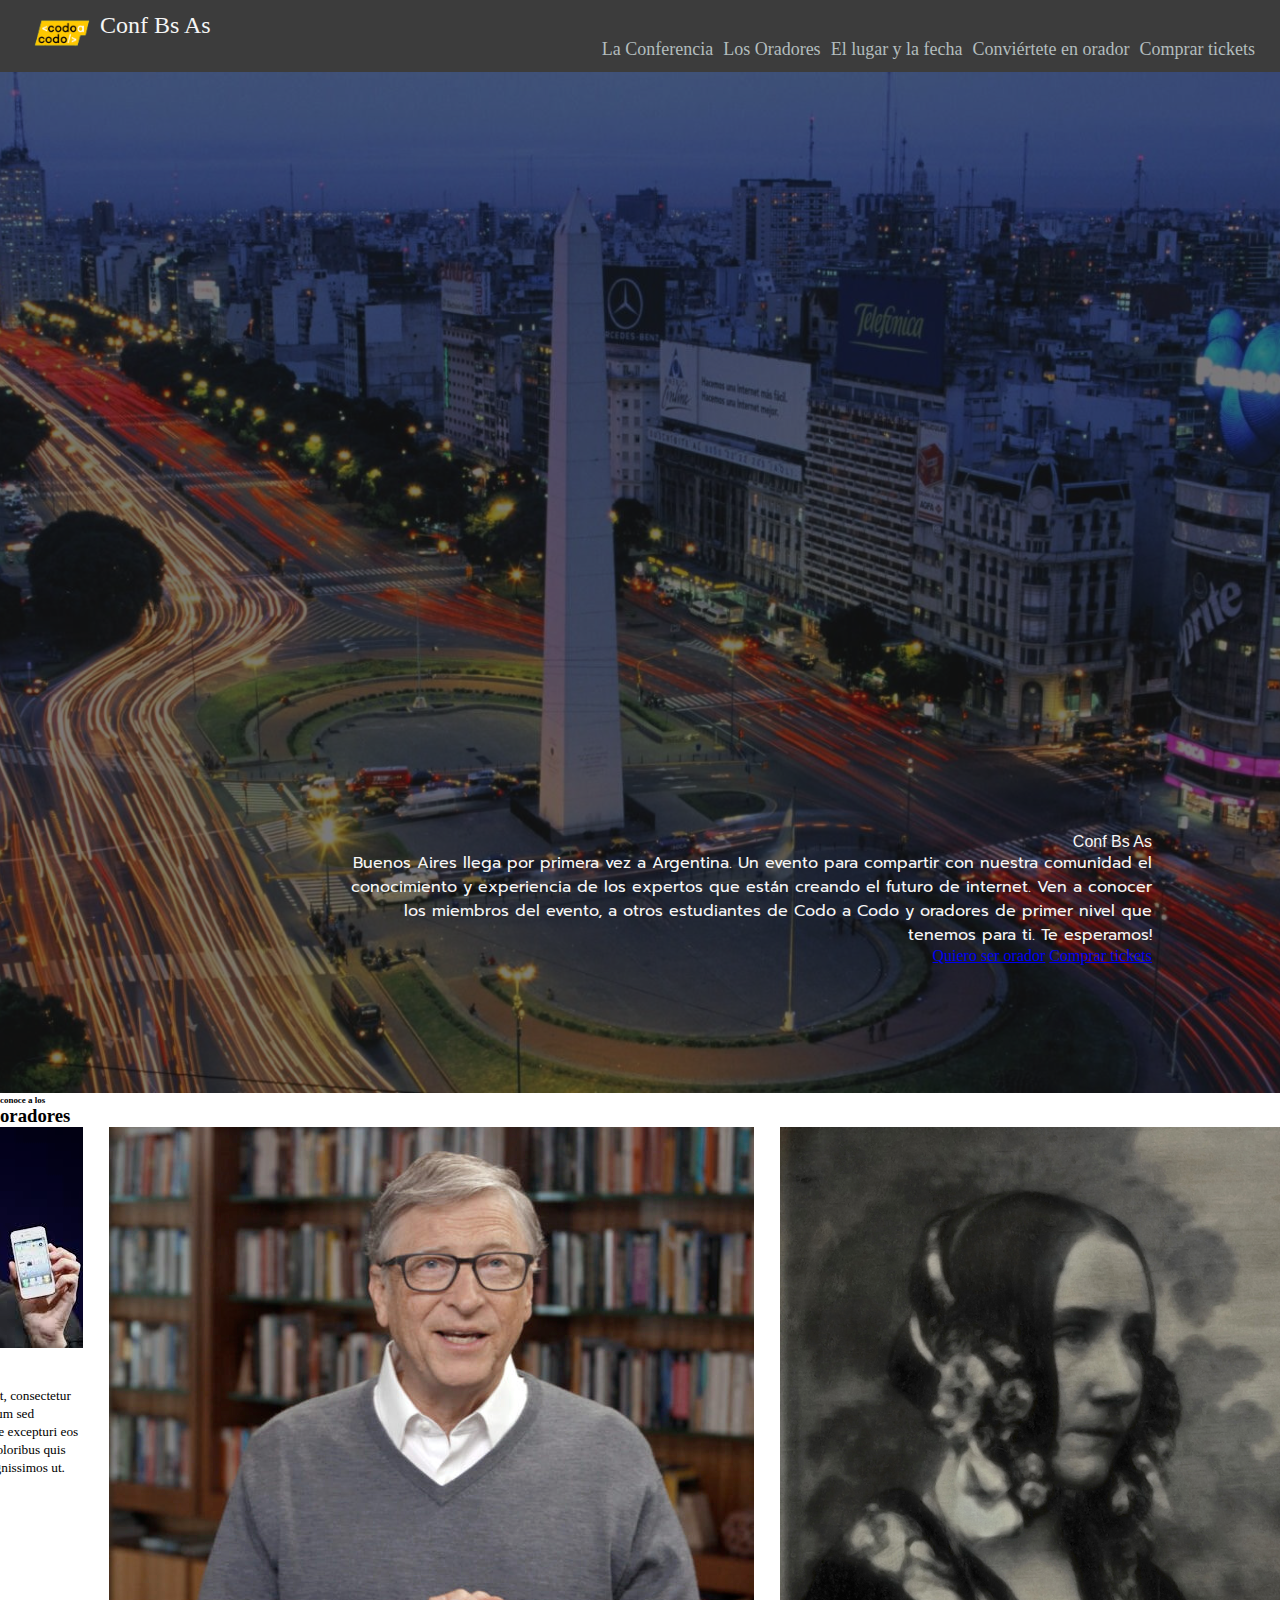
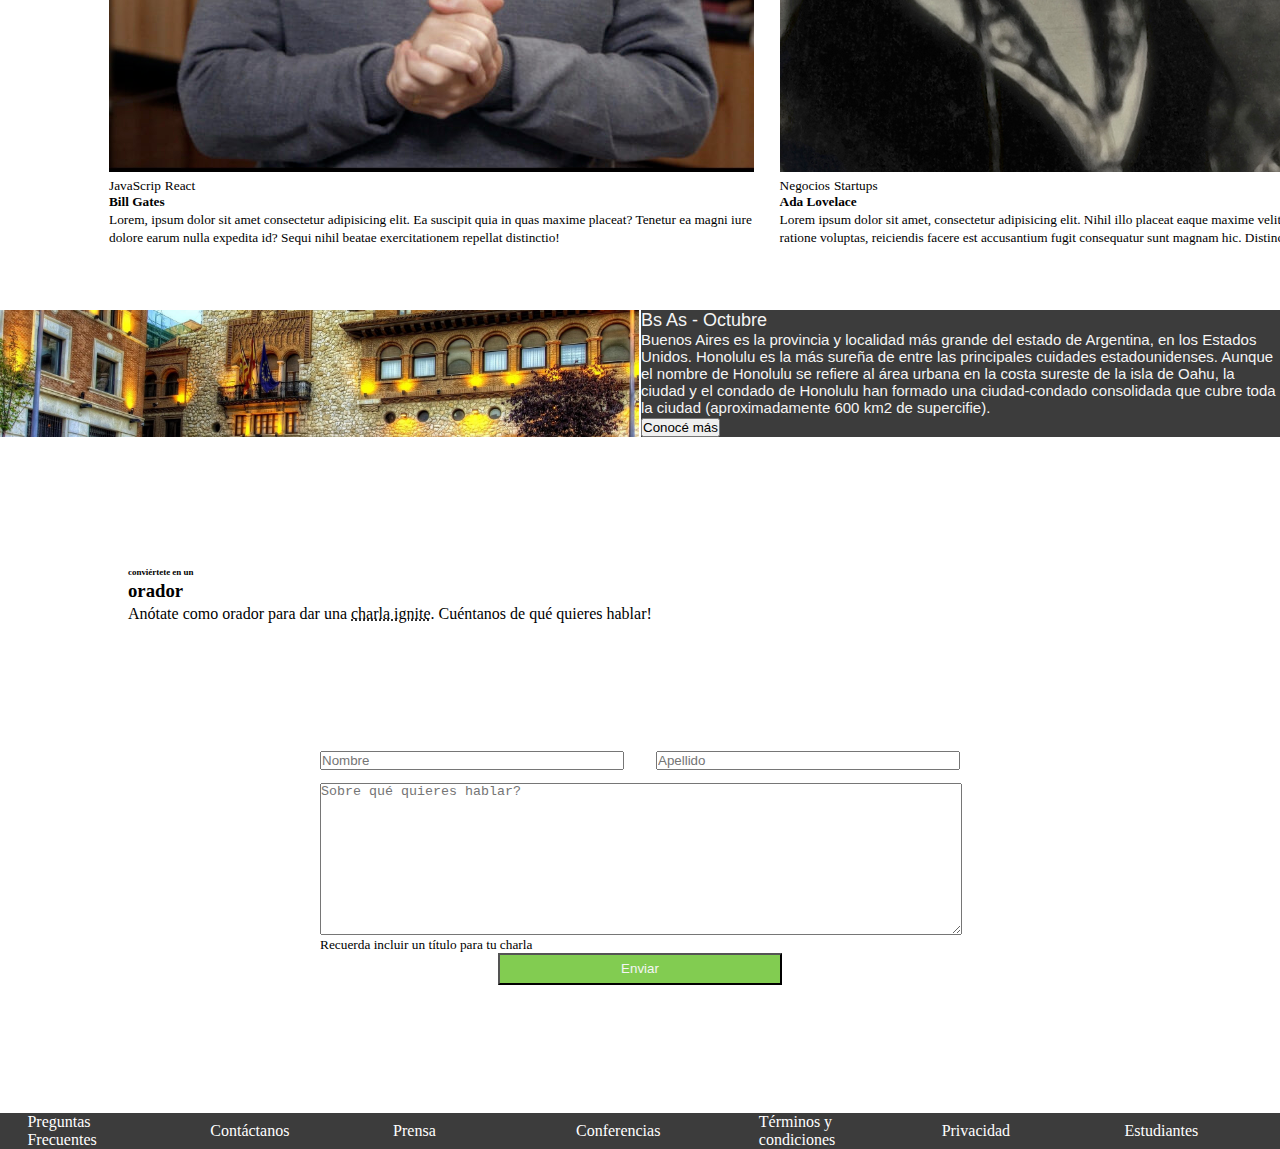
<file: index.html>
<!DOCTYPE html>
<html lang="en">

<head>
    <meta charset="UTF-8">
    <meta http-equiv="X-UA-Compatible" content="IE=edge">
    <meta name="viewport" content="width=device-width, initial-scale=1, shirnk-tofit=no">
    <!-- CSS only -->
    <link href="https://cdn.jsdelivr.net/npm/bootstrap@5.2.0/dist/css/bootstrap.min.css" rel="stylesheet"
        integrity="sha384-gH2yIJqKdNHPEq0n4Mqa/HGKIhSkIHeL5AyhkYV8i59U5AR6csBvApHHNl/vI1Bx" crossorigin="anonymous">
    <link rel="stylesheet" href="style.css">
    <title>Integrador</title>

</head>

<body>
    <header>
        <div>
            <li><img class="header-img" src="imagenes/codoacodo.png"  style="width: 75px" alt="logo-cac"href="index.html"></li>
            <li><a class="header-link-img" href="index.html">Conf Bs As</a></li>
        </div>
        <nav>
            <ul >
                <li><a  aria-current="page" href="index.html">La Conferencia</a></li>
                <li><a  href="#oradores">Los Oradores</a></li>
                <li><a  href="#publicidad">El lugar y la fecha</a></li>
                <li><a  href="#convOradoador">Conviértete en orador</a></li>
                <li><a  class="text-success" href="tickets.html">Comprar tickets</a></li>
            </ul>
        </nav>
    </header>

    <main>
        <!--BANNER-->
        <section>
            <div class="banner">
                <div>
                    <p class="p4 fs-1 ">Conf Bs As</p>
                    <p class="p2">Buenos Aires llega por primera vez a Argentina. Un evento para compartir con nuestra comunidad el conocimiento y experiencia de los expertos que están creando el futuro de internet. Ven a conocer los miembros del evento, a otros estudiantes de Codo a Codo y oradores de primer nivel que tenemos para ti. Te esperamos!</p>
                </div>
                <div class="buton">
                    <a type="button" href="#convOradoador" class="btn btn-outline-light " data-bs-toggle="button" autocomplete="off">Quiero ser orador</a>
                    <a type="button" href="tickets.html" class="btn btn-success ">Comprar tickets</a>
                    </div>
                </div>
                </div>
            </div>
        </section>
        <!--CARTAS ORADORES-->
        <section class="Lideres" id="oradores">
        <div class="d-flex flex-column align-items-center my-4">
            <h6 class="mb-0 text-uppercase"><small> conoce a los</small></h6>
            <h3 class="text-uppercase">oradores</h3>
        </div>
        <div container>
            <div class="trio-cards">
            <div  class="col-sm-3">
                <div class="card">
                    <img src="imagenes/steve.png" class="card-img-top h-100" alt="card-img-top">
                    <div class="card-body">
                    <span class="badge bg-warning text-dark"><small>JavaScrip</small></span>
                    <span class="badge bg-info text-light"><small>React</small></span>
                    <h5 class="card-title">Steve Jobs</h5>
                    <p class="card-text"></p><small class="text-muted">Lorem ipsum dolor sit amet, consectetur adipisicing elit. Esse laborum sed praesentium optio similique excepturi eos natus eius, earum iusto? Doloribus quis deleniti placeat! Animi, dignissimos ut. Cumque, sequi rem.</small>
                    </div>
                </div>
            </div>
            <div  class="col-sm-3">
                <div class="card">
                    <img src="imagenes/bill.png"  class="card-img-top h-100"  alt="card-img-top">
                    <div class="card-body">
                    <span class="badge bg-warning text-dark"><small>JavaScrip</small></span>
                    <span class="badge bg-info text-light"><small>React</small></span>
                        <h5 class="card-title"> Bill Gates </h5>

                        <p class="card-text"></p><small class="text-muted">Lorem, ipsum dolor sit amet consectetur adipisicing elit. Ea suscipit quia in quas maxime placeat? Tenetur ea magni iure dolore earum nulla expedita id? Sequi nihil beatae exercitationem repellat distinctio!</small>
                    </div>
                </div>
            </div>
            <div  class="col-sm-3">
                <div class="card">
                    <img src="imagenes/ada.png" class="card-img-top h-100" alt="card-img-top">
                    <div class="card-body">
                    <span class="badge bg-secondary text-light"><small>Negocios</small> </span>
                    <span class="badge bg-danger text-light"><small>Startups</small> </span>
                        <h5 class="card-title"> Ada Lovelace </h5>
                        <p class="card-text"></p> <small class="text-muted">Lorem ipsum dolor sit amet, consectetur adipisicing elit. Nihil illo placeat eaque maxime velit cupiditate officia tenetur ratione voluptas, reiciendis facere est accusantium fugit consequatur sunt magnam hic. Distinctio, porro!</small>
                    </div>
                </div>
            </div>
            </div>
        </div>
        </section>
        <!--BS AS OCTUBRE-->
        <div class="imagen"></div>
        <aside>
            <div  class="publicidad" id="publicidad">
                <div class="imagen"></div>
                <div class="col-6 c-art texto-publicidad">
                    <div class="container py-3">
                        <p class="fs-4 fw-bolder p4">Bs As - Octubre</p>
                        <p class="card-text p3 fst-italic">Buenos Aires es la provincia y localidad más grande del estado de Argentina, en los Estados Unidos. Honolulu es la más sureña de entre las principales cuidades estadounidenses. Aunque el nombre de Honolulu se refiere al área urbana en la costa sureste de la isla de Oahu, la ciudad y el condado de Honolulu han formado una ciudad-condado consolidada que cubre toda la ciudad (aproximadamente 600 km2 de supercifie).</p>
                        <button type="button" class="btn btn-outline-light float-right" data-bs-toggle="button" autocomplete="off">Conocé más</button>
                    </div>
                </div>
            </div>
        </aside>        
        <!--Titulo intermedio-->
        <section class="text-center">
            <div class="tite-card">
                <h6 class="mb-0 text-uppercase"><small> conviértete en un</small></h6>
                <h3 class="text-uppercase">orador</h3>
                <p class="fs-6">Anótate como orador para dar una <abbr title="attribute" >charla ignite</abbr>. Cuéntanos de qué quieres hablar!</p>
            </div>
        </section>
        <!--formulario-->
        <seccion class="formulario" id="convOradoador">
            <form action="">
                <div class="form-name-surname">
                    <input type="text" class="form-control" placeholder="Nombre" aria-label="Nombre">
                    <input type="text" class="form-control" placeholder="Apellido" aria-label="Apellido">
                </div>
                <textarea name="" id="" class="form-control" placeholder="Sobre qué quieres hablar?"  cols="30" rows="10" ></textarea>
                    
                <p class="text-muted"><small>Recuerda incluir un título para tu charla</small> </p>
                <div class="boton-enviar-form"><button class="btn c-btn" type="button">Enviar</button></div>
            </form>
        </seccion>
    </main>
    <footer>
            <ul class="mb-0">
                <li><a  href="#">Preguntas  Frecuentes</a></li>
                <li><a href="#">Contáctanos</a></li>
                <li><a href="#">Prensa</a></li>
                <li><a href="#">Conferencias</a></li>
                <li><a href="#">Términos y condiciones</a></li>
                <li><a href="#">Privacidad</a></li>
                <li><a href="#">Estudiantes</a></li>
            </ul>
    </footer>
    <!-- JavaScript Bundle with Popper -->
    <script src="https://cdn.jsdelivr.net/npm/bootstrap@5.2.1/dist/js/bootstrap.bundle.min.js"
        integrity="sha384-u1OknCvxWvY5kfmNBILK2hRnQC3Pr17a+RTT6rIHI7NnikvbZlHgTPOOmMi466C8" crossorigin="anonymous">
    </script>
</body>
</file>
<file: style.css>
@import url('https://fonts.googleapis.com/css2?family=Gothic+A1:wght@500&family=Prompt:ital,wght@1,100&display=swap');

/* General */

*{
    padding: 0;
    margin: 0;
}
/* Fuentes */

.p2{
    font-family: 'Prompt', sans-serif;
}
.p3 {
    font-family: Tahoma, Verdana, sans-serif;
    font-size:smaller;
}

.p4{
    font-family: 'Gothic', sans-serif;
}
/* Botones */
.c-btn{
    color: whitesmoke;
    background-color: rgb(130, 204, 81);
    padding: 1% 19%;
}

.c-btn:hover{
    background-color:  rgb(154, 228, 105);
}

.c-btn:active{
    background-color:  rgb(101, 177, 51);;
}

.buton{
    width: fit-content;
    
}

.boton-acept-clear{
    height: 100%;
    display: flex;
    justify-content: center;
    gap:2%;
    margin-block-end: 5%;
}

.boton-enviar-form{
    width: 100%;
    display: flex;
    justify-content: center;
}

/* Background */

.bgd-footer{
    background-color: rgb(12, 72, 92);

}

.bg-res{
    background-color: rgb(191, 231, 245);
}



/*Clases propias*/

/* Main */

/* Banner */
.banner {
    display: flex;
    flex-direction: column;
    background-image: url('imagenes/ba3.png');
    height: 85vh;
    background-color: rgb(60, 60,60);
    background-blend-mode: soft-light;
    background-size: cover;
    background-position: center;
    padding: 10%;
    color: whitesmoke;
    text-align: end;
    justify-content: end;
    align-items: end;

}
.banner>div>p{
    margin-left: 20%
}

/* Header */

header>nav>ul>li>a{
    color: rgb(179, 189, 190);
    text-decoration: none;
    transition: all .2s;
    -webkit-transition: all .2s;
    -moz-transition: all .2s;
    -ms-transition: all .2s;
    -o-transition: all .2s;
}

.header-link-img:hover{
    color: white;
}

header>nav>ul>li>a:hover{
    color: white;
}

/* Publicidad */
.publicidad{
    display: flex;
    height: 100%;
    gap:2px;
}

.imagen{
    background-image: url('imagenes/ba2.jpg');
    background-size: cover;
    background-position: center;
    width: 50%;
    
}

.container{
    height: 100%;
}

/* Titulos */
.tite-card {
    display: flex;
    flex-direction: column;
    justify-content: center;
    height: 100%;
    margin: 10%;
    gap: 3px;
}

/* Formulario*/

.formulario{
    display: flex;
    justify-content: center;
}
form{
    width: 50%;
    display: flex;
    flex-direction: column;
    align-content: center;
    margin-block-end: 10%;
}
form>div>input{
    width: 100%;
    
}
form>textarea{
    width: 100%;
}
.form-name-surname{
    width: 100%;
    display: flex;
    align-items: flex-end;
    gap: 5%;
    margin-block-end: 2%;
}

/* Tarjetas Oradores */
.trio-cards{
    display: flex;
    justify-content: center;
    gap:2%;
    margin-block-end: 5%;
}


/* Footer */

footer ul{
    display: flex;
    justify-content: space-around;
    align-items: center;
    background-color:rgb(60, 60,60);
}

footer ul li{
    list-style-type: none;
    width: 10%;
}
footer a{
    color:white;
    text-decoration: none;
    
}
/* Responsive */

@media screen and (min-width:1501px) {
    header{
        display: flex;
        justify-content: space-between;
        background-color: rgb(60, 60,60);
        padding: 12px 25px;
        align-items: baseline;
    }
    header>div{
        display: flex;
        list-style-type: none;
    }
    .header-link-img{
        color:whitesmoke;
        text-decoration: none;
        font-size: xx-large;
    }
    header>nav>ul{
        display: flex;
        list-style-type: none;
        color: whitesmoke;
        font-size: xx-large;
        gap: 10px;
    }
    .publicidad .texto-publicidad{
        height: 100%;
        width: 50%;
        background-color:rgb(60, 60,60);
        font-size: xx-large;
        color: whitesmoke;
    }
    .card-body{
        font-size: x-large;
    }
    .lideres{
        font-size : x-large;
    }
    footer ul {
        display: flex;
        justify-content: space-around;
        align-items: center;
        background-color: rgb(60, 60,60);
        font-size: xx-large;
    }
    .form-control{
        font-size: x-large;
    }
    .formulario{
        font-size: x-large;
    }

    .text-uppercase{
        font-size: xx-large;
    }
    .banner>div{
        font-size: xx-large;
    }
}
@media screen and (max-width:1500px) {
    header{
        display: flex;
        justify-content: space-between;
        background-color: rgb(60, 60,60);
        padding: 12px 25px;
        align-items: baseline;
    }
    header>div{
        display: flex;
        list-style-type: none;
    }
    .header-link-img{
        color:whitesmoke;
        text-decoration: none;
        font-size: x-large;
    }
    header>nav>ul{
        display: flex;
        list-style-type: none;
        color: whitesmoke;
        font-size: large;
        gap: 10px;
    }
    .publicidad .texto-publicidad{
        /*padding: 5%;*/
        height: 100%;
        width: 50%;
        background-color:rgb(60, 60,60);
        font-size: large;
        color: whitesmoke;
    }
}
@media screen and (max-width:1000px) {
    header{
        display: flex;
        justify-content: space-between;
        background-color: rgb(60, 60,60);
        padding: 10px 20px;
        align-items: center;
    }
    header>div{
        display: flex;
        list-style-type: none;
    }
    .header-link-img{
        color:whitesmoke;
        text-decoration: none;
        font-size: large;
    }
    header>nav>ul{
        display: flex;
        list-style-type: none;
        color: whitesmoke;
        font-size: small;
        gap: 10px;
    }
    .publicidad .texto-publicidad{
        padding: 5%;
        height: 100%;
        width: 50%;
        background-color:rgb(60, 60,60);
        font-size: medium;
        color: whitesmoke;
    }
    
}
@media screen and (max-width:500px) {
    header{
        display: flex;
        background-color: rgb(60, 60,60);
        padding: 12px 25px;
        align-items: center;
    }
    header>div{
        flex-direction: column;
        list-style-type: none;
    }
    .header-link-img{
        color:whitesmoke;
        text-decoration: none;
        font-size: x-large;
    }
    header>nav>ul{
        flex-direction: column;
        align-items: flex-end;
        list-style-type: none;
        color: whitesmoke;
        font-size: small;
        gap: 10px;
    }

    footer ul{
        display: flex;
        justify-content: space-around;
        flex-direction: column;
        align-items: flex-start;
        background-color:rgb(60, 60,60);
    }
    footer ul li{
        list-style-type: none;
        width: 100%;
    }
    .boton-acept-clear{
        height: 100%;
        display: flex;
        justify-content: center;
        flex-direction: column;
        
        margin-block-end: 5%;
    }

    .form-name-surname{
        width: 100%;
        display: flex;
        flex-direction: column;
        align-items: flex-end;
        gap: 5%;
        margin-block-end: 2%;
    }
    .trio-cards{
        display: flex;
        flex-direction: column;
        justify-content: center;
        gap:2%;
    }
    .publicidad .texto-publicidad{
        /*padding: 5%;*/
        height: 100%;
        width: 50%;
        background-color:rgb(60, 60,60);
        font-size: small;
        color: whitesmoke;
    }
}
</file>
